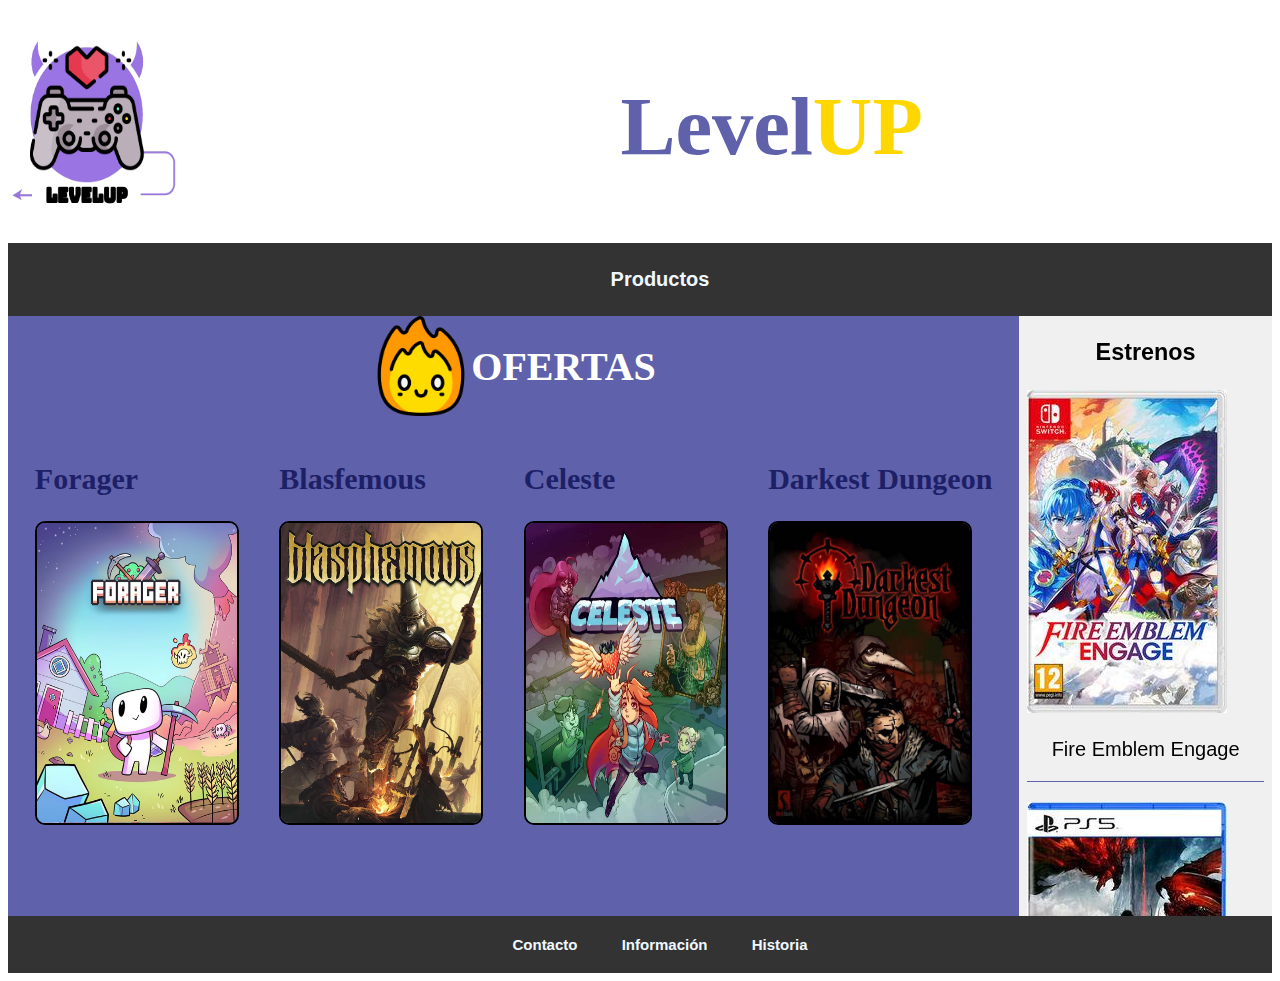
<file: index.html>
<!DOCTYPE html>
<html lang="en">
<head>
    <meta charset="UTF-8">
    <meta name="viewport" content="width=device-width, initial-scale=1.0">
    <title>LevelUP</title>
    <link rel="stylesheet" href="css/main.css">
    <link rel="icon" href="img/quest_4176400.png" type="image/png">

</head>
<body>
    <div id="principal">
        <header>  
                <img src="img/logo_copia.png" alt="logo de la tienda" class="logo"> 
                <h2>Level<span style="color: gold;">UP</span></h2>
                      
        </header>    
        <nav>
            <ul>
                <li><a href="productos.html">Productos</a></li>

            </ul>
        </nav>
        <main>
            <section>
                <div class="contenido_titulos">
                <img src="img/flamer.png" alt="Ofertas" class="ofer"> 
                <h1>OFERTAS</h1>
            </div>
            <div class="productos_section">
                <article>
                    <h2>Forager</h1>
                    <img src="img/forager.jpg"alt="forager" class="forager">
                </article>
                <article>
                    <h2>Blasfemous</h1>
                    <img src="img/blasphemous.jpg"alt="blas" class="blas">
                    
                </article>
                <article>
                    <h2>Celeste</h1>
                    <img src="img/Celeste.jpg"alt="celeste" class="celeste">
                </article>
                <article>
                    <h2>Darkest Dungeon</h1>
                    <img src="img/DD1.jpg"alt="Darkest" class="DD1">
                </article>
            </div>
            </section>
            <aside>
                <h3>Estrenos</h3>
                <div class="productos">
                    <div class="producto">
                        <img src="img/fire_emblem.jpg" alt="fire_emblem" class="fire_emblem"> 
                        <p>Fire Emblem Engage</p>
                    </div>
                    <div class="producto">
                        <img src="img/ff16.jpg" alt="ff16" class="ff16">
                        <p>Final Fantasy XVI</p>
                    </div>
                    <div class="producto">
                        <img src="img/mario.jpg" alt="ff16" class="mario">
                        <p>Super Mario Bros. Wonder</p>
                    </div>
                </div>
            </aside>
        </main>
        <footer>
            <nav>
                <ul>
                    <li><a href="contacto.html">Contacto</a></li>
                    <li><a href="informacion.html">Información</a></li>
                    <li><a href="historia.html">Historia</a></li>
                </ul>
                </nav>
        </footer>
        </div>
</body>
</html>
</file>
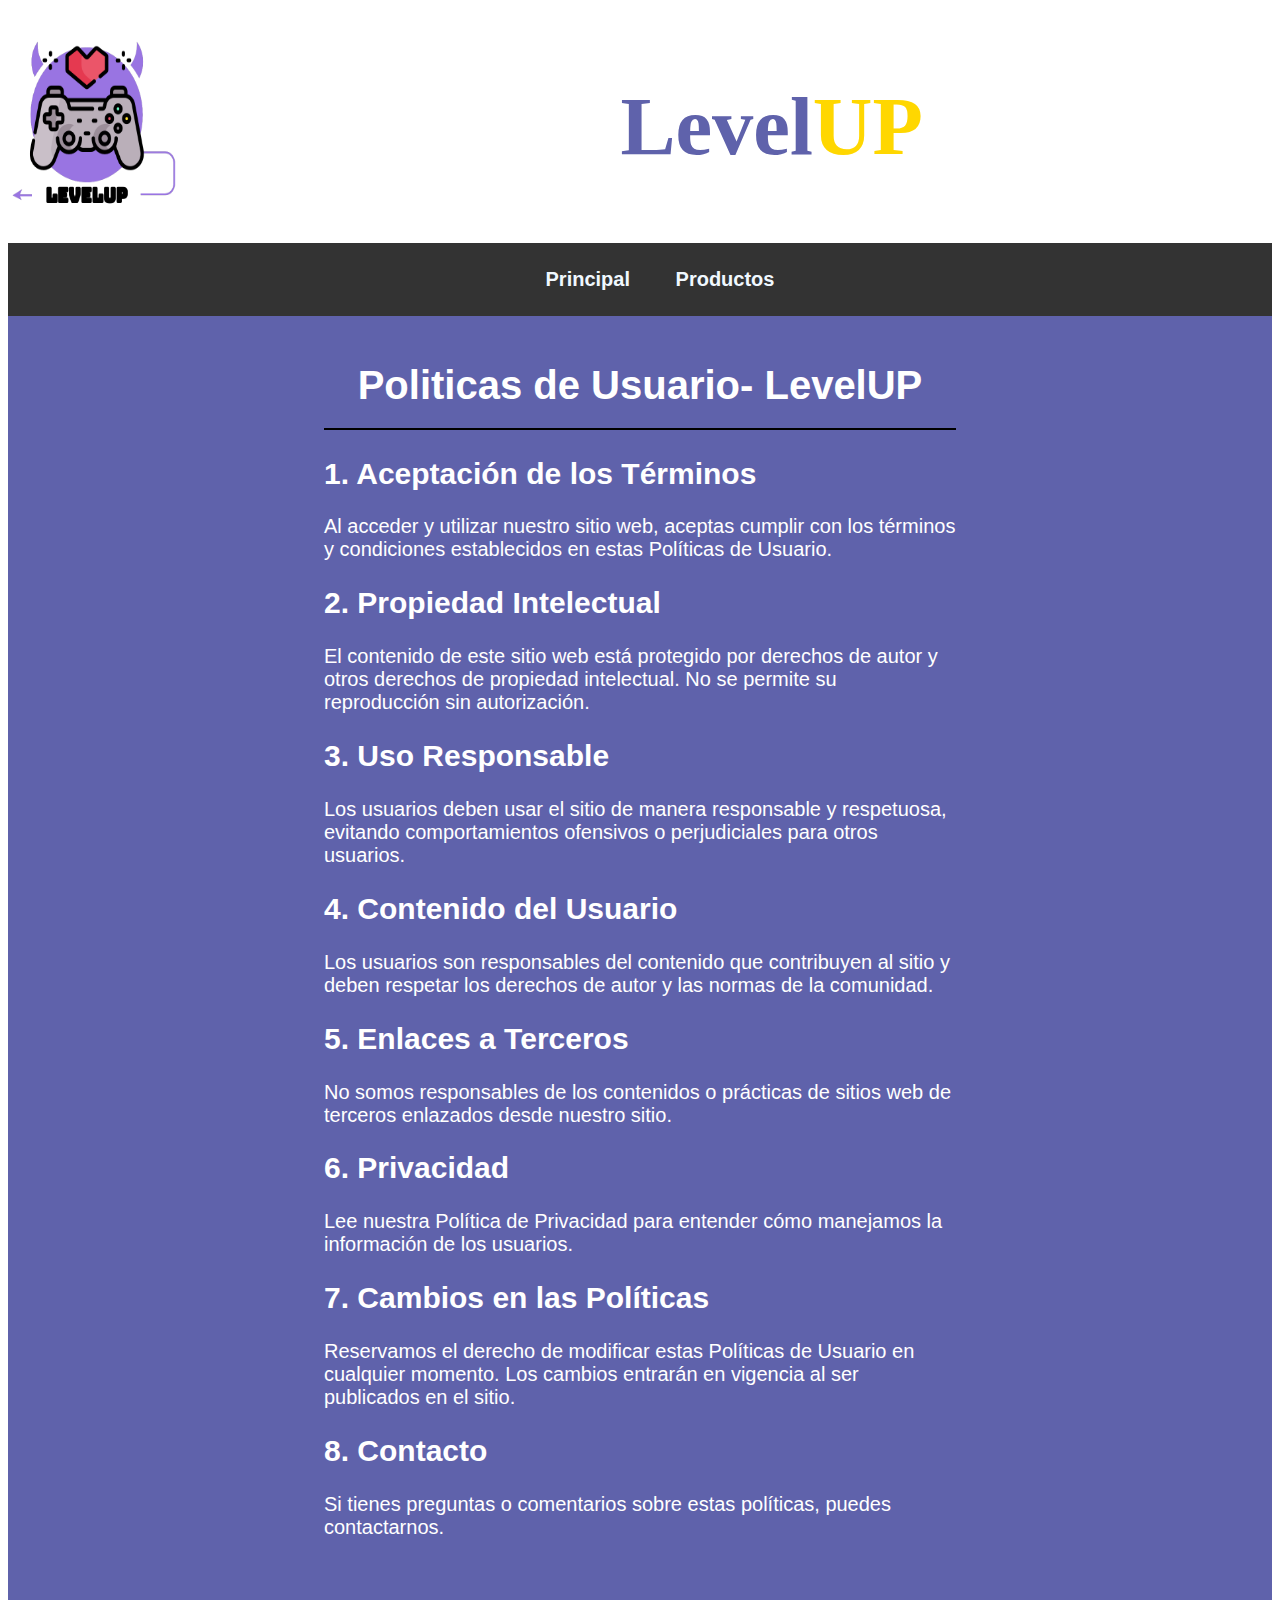
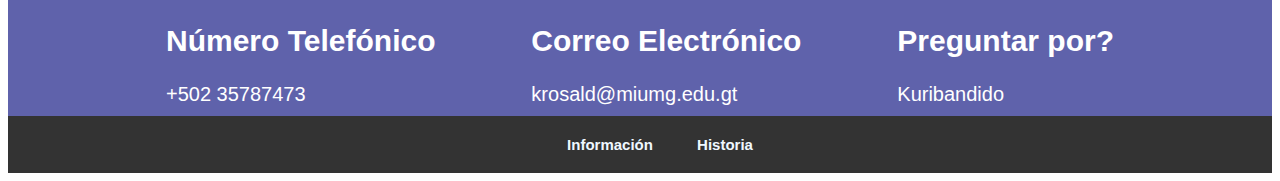
<file: contacto.html>
<!DOCTYPE html>
<html lang="en">
<head>
    <meta charset="UTF-8">
    <meta name="viewport" content="width=device-width, initial-scale=1.0">
    <title>Contacto</title>
    <link rel="icon" href="img/network_5441760.png" type="image/png">
    <link rel="stylesheet" href="css/contacto.css">
</head>
<body>
    <div id="principal">
        <header>  
                <img src="img/logo_copia.png" alt="logo de la tienda" class="logo"> 
                <h2>Level<span style="color: gold;">UP</span></h2>
                      
        </header>    
        <nav>
            <ul>
                <li><a href="index.html">Principal</a></li>
                <li><a href="Productos.html">Productos</a></li>
            </ul>
        </nav>
    <main>
        <section>
            
        <div class="vertical">
            <article>
                <h1>Politicas de Usuario- LevelUP</h1>
                    <h2>1. Aceptación de los Términos</h2>
                    <p>Al acceder y utilizar nuestro sitio web, aceptas cumplir con los términos y condiciones establecidos en estas Políticas de Usuario.</p>

                    <h2>2. Propiedad Intelectual</h2>
                    <p>El contenido de este sitio web está protegido por derechos de autor y otros derechos de propiedad intelectual. No se permite su reproducción sin autorización.</p>

                    <h2>3. Uso Responsable</h2>
                    <p>Los usuarios deben usar el sitio de manera responsable y respetuosa, evitando comportamientos ofensivos o perjudiciales para otros usuarios.</p>

                    <h2>4. Contenido del Usuario</h2>
                    <p>Los usuarios son responsables del contenido que contribuyen al sitio y deben respetar los derechos de autor y las normas de la comunidad.</p>

                    <h2>5. Enlaces a Terceros</h2>
                    <p>No somos responsables de los contenidos o prácticas de sitios web de terceros enlazados desde nuestro sitio.</p>

                    <h2>6. Privacidad</h2>
                    <p>Lee nuestra Política de Privacidad para entender cómo manejamos la información de los usuarios.</p>

                    <h2>7. Cambios en las Políticas</h2>
                    <p>Reservamos el derecho de modificar estas Políticas de Usuario en cualquier momento. Los cambios entrarán en vigencia al ser publicados en el sitio.</p>

                    <h2>8. Contacto</h2>
                    <p>Si tienes preguntas o comentarios sobre estas políticas, puedes contactarnos.</p>

            </article>
        </div>

        <div class="horizontal">
            <article>
                <h2>Número Telefónico</h2>
                <p>+502 35787473</p>
            </article>
            <article>
                <h2>Correo Electrónico</h2>
                <p>krosald@miumg.edu.gt</p>
            </article>
            <article>
                <h2>Preguntar por?</h2>
                <p>Kuribandido</p>
            </article>
        </div>

        </section>
    </main>
    <footer>
        <nav>
            <ul>
                <li><a href="información.html">Información</a></li>
                <li><a href="historia.html">Historia</a></li>
            </ul>
        </nav>
    </footer>
    </div>
</body>
</html>
</file>
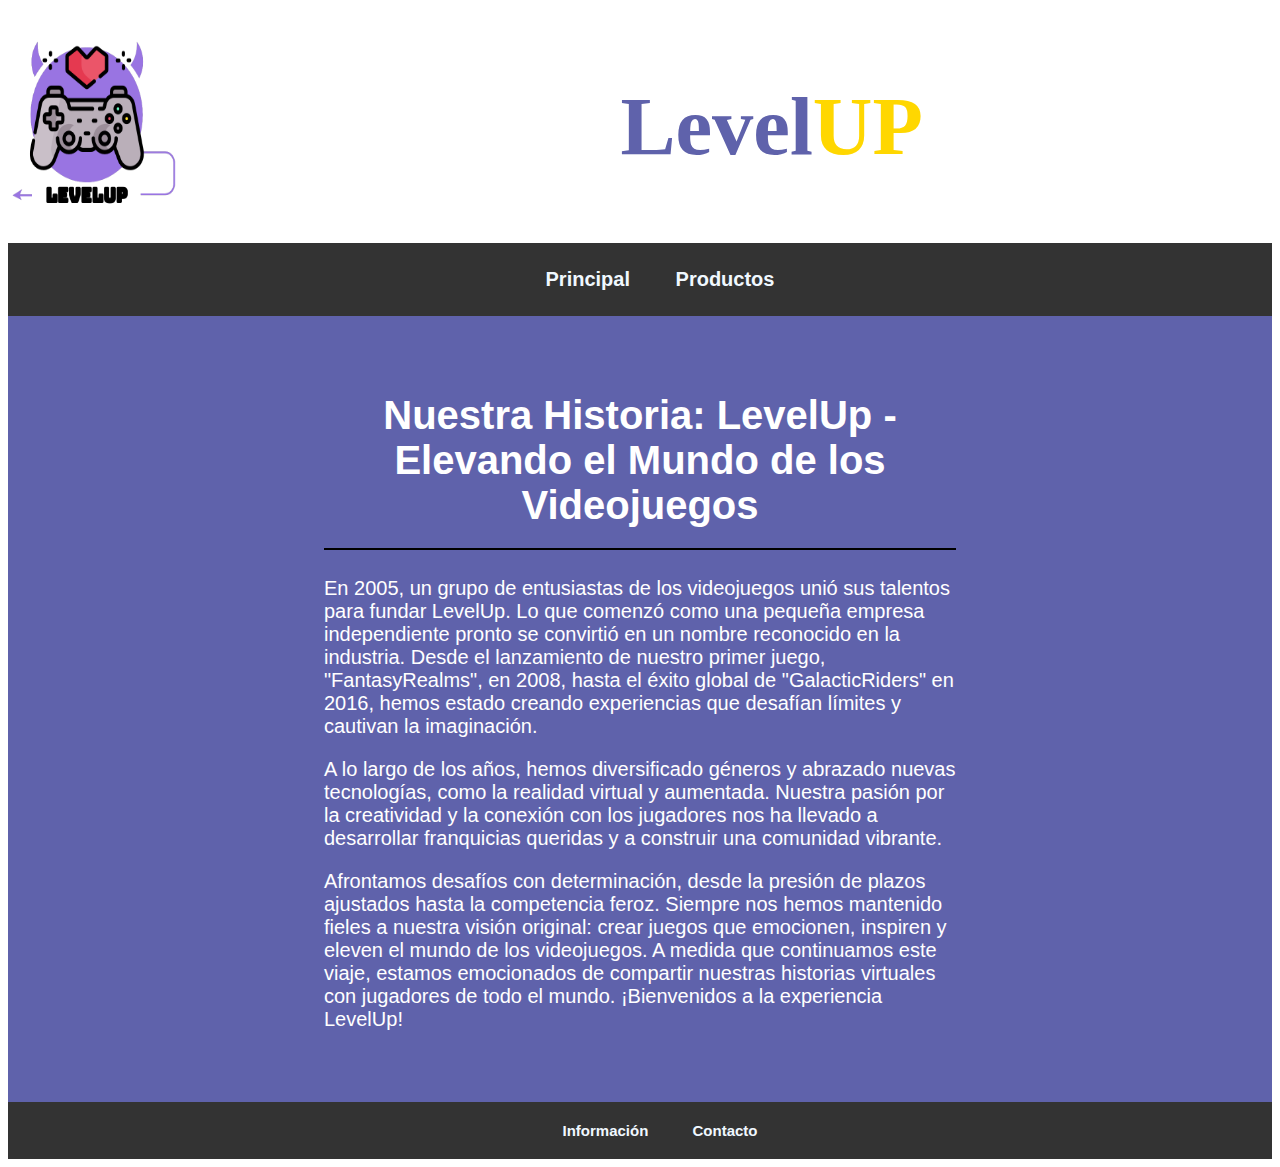
<file: historia.html>
<!DOCTYPE html>
<html lang="en">
<head>
    <meta charset="UTF-8">
    <meta name="viewport" content="width=device-width, initial-scale=1.0">
    <title>Sobre Nosotros</title>
    <link rel="icon" href="img/empresa.png" type="image/png">
    <link rel="stylesheet" href="css/historia.css">
</head>
<body>
    <div id="principal">
        <header>  
                <img src="img/logo_copia.png" alt="logo de la tienda" class="logo"> 
                <h2>Level<span style="color: gold;">UP</span></h2>
                      
        </header>    
        <nav>
            <ul>
                <li><a href="index.html">Principal</a></li>
                <li><a href="productos.html">Productos</a></li>
            </ul>
        </nav>
    <main>
        <section>
            <article>
                <h1>Nuestra Historia: LevelUp - Elevando el Mundo de los Videojuegos</h1>
                    <p>En 2005, un grupo de entusiastas de los videojuegos unió sus talentos para fundar LevelUp. Lo que comenzó como una pequeña empresa independiente pronto
                         se convirtió en un nombre reconocido en la industria. Desde el lanzamiento de nuestro primer juego, "FantasyRealms", en 2008, hasta el éxito global de 
                         "GalacticRiders" en 2016, hemos estado creando experiencias que desafían límites y cautivan la imaginación.</p>

                    <p>A lo largo de los años, hemos diversificado géneros y abrazado nuevas tecnologías, como la realidad virtual y aumentada. Nuestra pasión por la creatividad y
                         la conexión con los jugadores nos ha llevado a desarrollar franquicias queridas y a construir una comunidad vibrante.</p>

                    <p>Afrontamos desafíos con determinación, desde la presión de plazos ajustados hasta la competencia feroz. Siempre nos hemos mantenido fieles a nuestra visión
                         original: crear juegos que emocionen, inspiren y eleven el mundo de los videojuegos. A medida que continuamos este viaje, estamos emocionados de compartir
                          nuestras historias virtuales con jugadores de todo el mundo. ¡Bienvenidos a la experiencia LevelUp!</p>
            </article>
        </section>
    </main>
    <footer>
        <nav>
            <ul>
                <li><a href="informacion.html">Información</a></li>
                <li><a href="contacto.html">Contacto</a></li>
            </ul>
        </nav>
    </footer>
    </div>
</body>
</html>
</file>
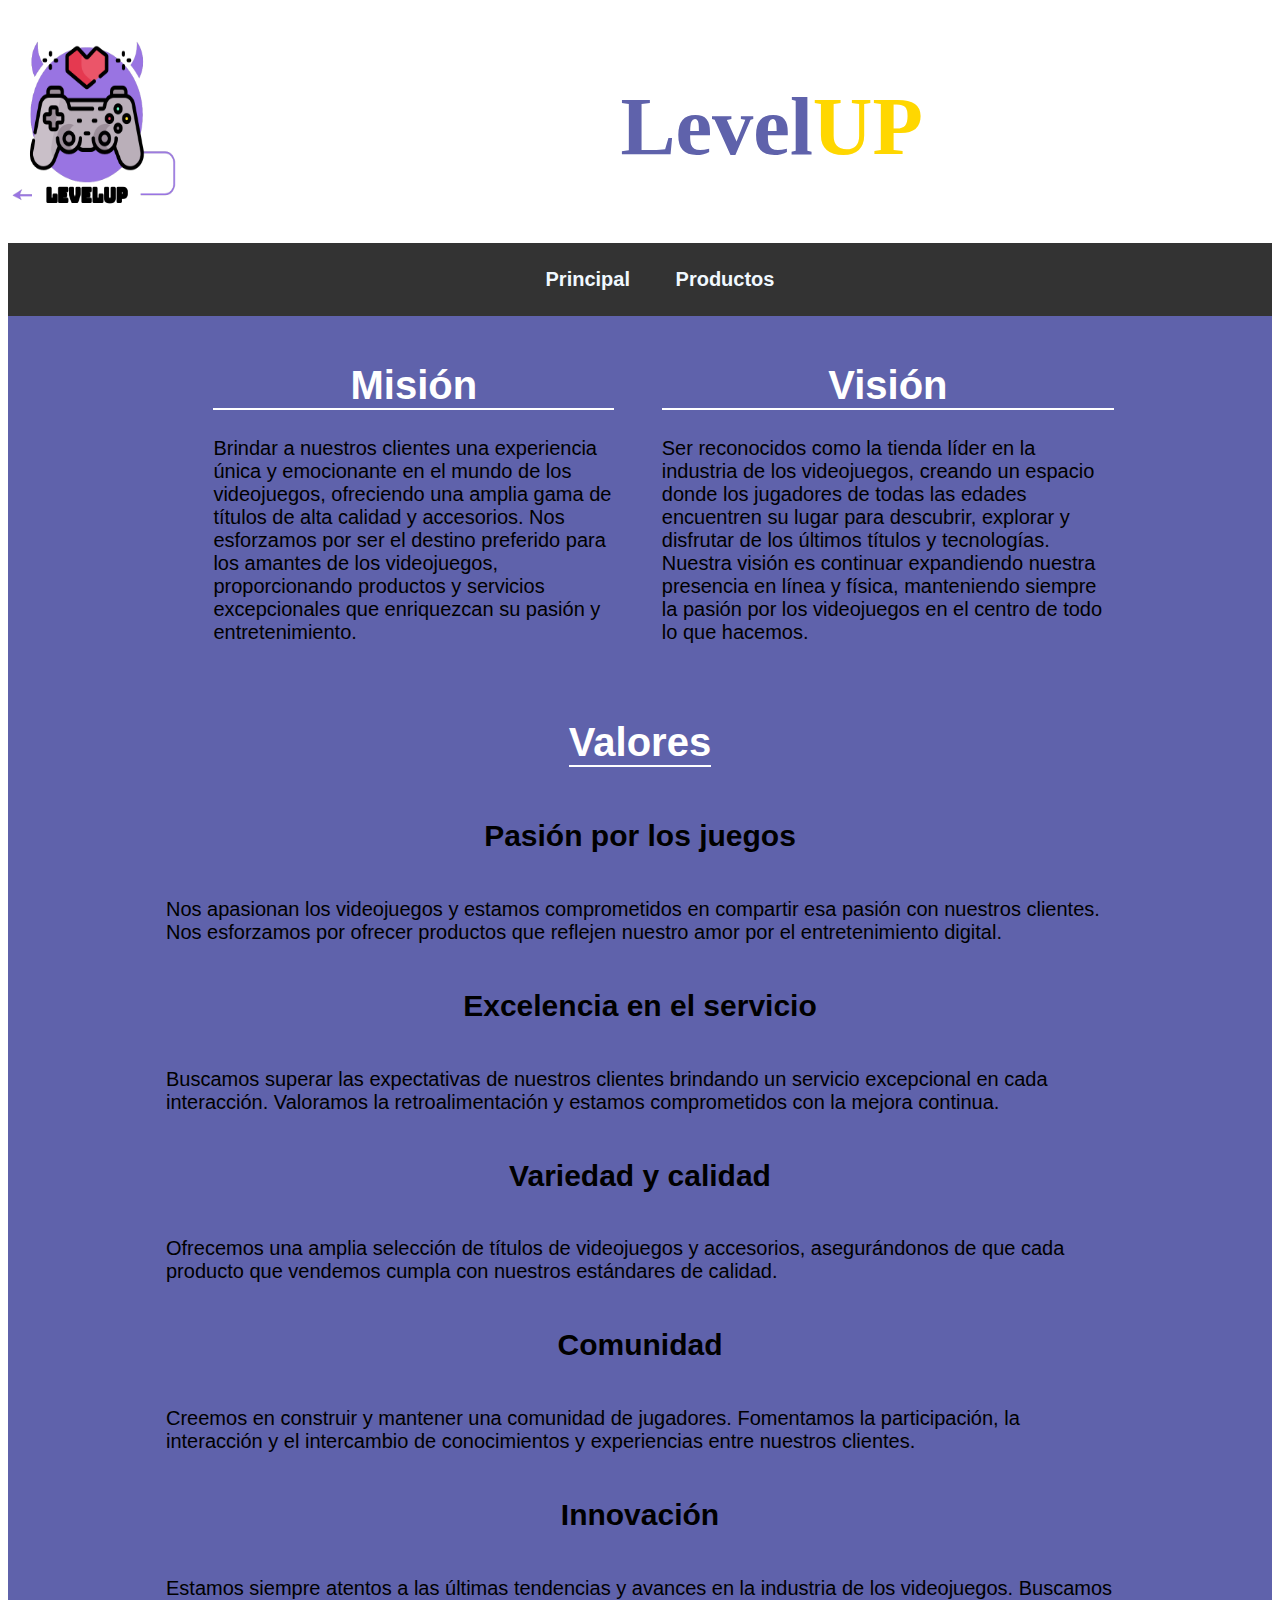
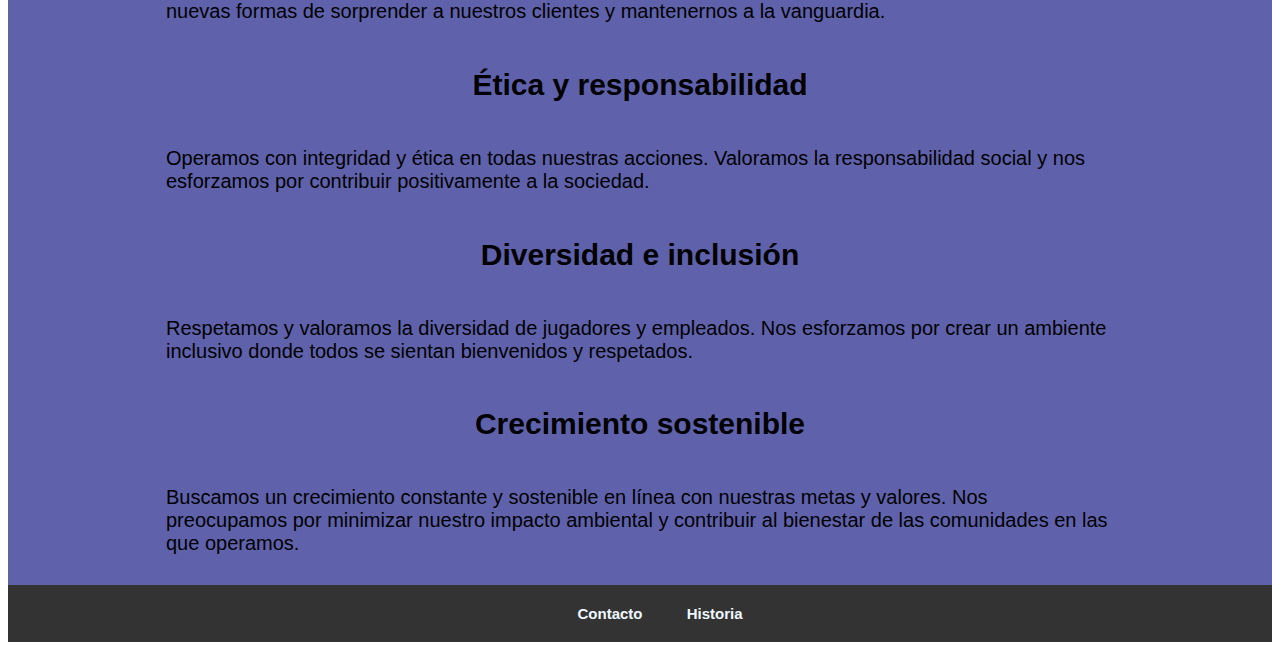
<file: informacion.html>
<!DOCTYPE html>
<html lang="en">
<head>
    <meta charset="UTF-8">
    <meta name="viewport" content="width=device-width, initial-scale=1.0">
    <title>Información</title>
    <link rel="stylesheet" href="css/informacion.css">
</head>
<body>
    <div id="principal">
        <header>  
                <img src="img/logo_copia.png" alt="logo de la tienda" class="logo"> 
                <h2>Level<span style="color: gold;">UP</span></h2>
                      
        </header>    
        <nav>
            <ul>
                <li><a href="index.html">Principal</a></li>
                <li><a href="productos.html">Productos</a></li>

            </ul>
        </nav>
        <main>
            <section>
                <div class="horizontal">
                    <article>
                        <h1>Misión</h1>
                        <p>Brindar a nuestros clientes una experiencia única
                            y emocionante en el mundo de los videojuegos, 
                            ofreciendo una amplia gama de títulos de alta 
                            calidad y accesorios. Nos esforzamos por ser el 
                            destino preferido para los amantes de los 
                            videojuegos, proporcionando productos y servicios 
                            excepcionales que enriquezcan su pasión y 
                            entretenimiento.</p>
                    </article>
                    <article>
                        <h1>Visión</h1>
                        <p>Ser reconocidos como la tienda líder en la industria
                            de los videojuegos, creando un espacio donde los 
                            jugadores de todas las edades encuentren su lugar 
                            para descubrir, explorar y disfrutar de los últimos 
                            títulos y tecnologías. Nuestra visión es continuar 
                            expandiendo nuestra presencia en línea y física, 
                            manteniendo siempre la pasión por los videojuegos en 
                            el centro de todo lo que hacemos.</p>
                    </article>
                </div>
                <div class="vertical">
                <h1>Valores</h1>
                <h2>Pasión por los juegos</h2>
        <p>Nos apasionan los videojuegos y estamos comprometidos en compartir esa pasión con nuestros clientes. Nos esforzamos por ofrecer productos que reflejen nuestro amor por el entretenimiento digital.</p>
        
        <h2>Excelencia en el servicio</h2>
        <p>Buscamos superar las expectativas de nuestros clientes brindando un servicio excepcional en cada interacción. Valoramos la retroalimentación y estamos comprometidos con la mejora continua.</p>
        
        <h2>Variedad y calidad</h2>
        <p>Ofrecemos una amplia selección de títulos de videojuegos y accesorios, asegurándonos de que cada producto que vendemos cumpla con nuestros estándares de calidad.</p>
        
        <h2>Comunidad</h2>
        <p>Creemos en construir y mantener una comunidad de jugadores. Fomentamos la participación, la interacción y el intercambio de conocimientos y experiencias entre nuestros clientes.</p>
        
        <h2>Innovación</h2>
        <p>Estamos siempre atentos a las últimas tendencias y avances en la industria de los videojuegos. Buscamos nuevas formas de sorprender a nuestros clientes y mantenernos a la vanguardia.</p>
        
        <h2>Ética y responsabilidad</h2>
        <p>Operamos con integridad y ética en todas nuestras acciones. Valoramos la responsabilidad social y nos esforzamos por contribuir positivamente a la sociedad.</p>
        
        <h2>Diversidad e inclusión</h2>
        <p>Respetamos y valoramos la diversidad de jugadores y empleados. Nos esforzamos por crear un ambiente inclusivo donde todos se sientan bienvenidos y respetados.</p>
        
        <h2>Crecimiento sostenible</h2>
        <p>Buscamos un crecimiento constante y sostenible en línea con nuestras metas y valores. Nos preocupamos por minimizar nuestro impacto ambiental y contribuir al bienestar de las comunidades en las que operamos.</p>
    </div>
    </section>
        </main>
        <footer>
            <nav>
                <ul>
                    <li><a href="contacto.html">Contacto</a></li>
                    <li><a href="historia.html">Historia</a></li>
                </ul>
            </nav>
        </footer>
    </div>
</body>
</html>
</file>
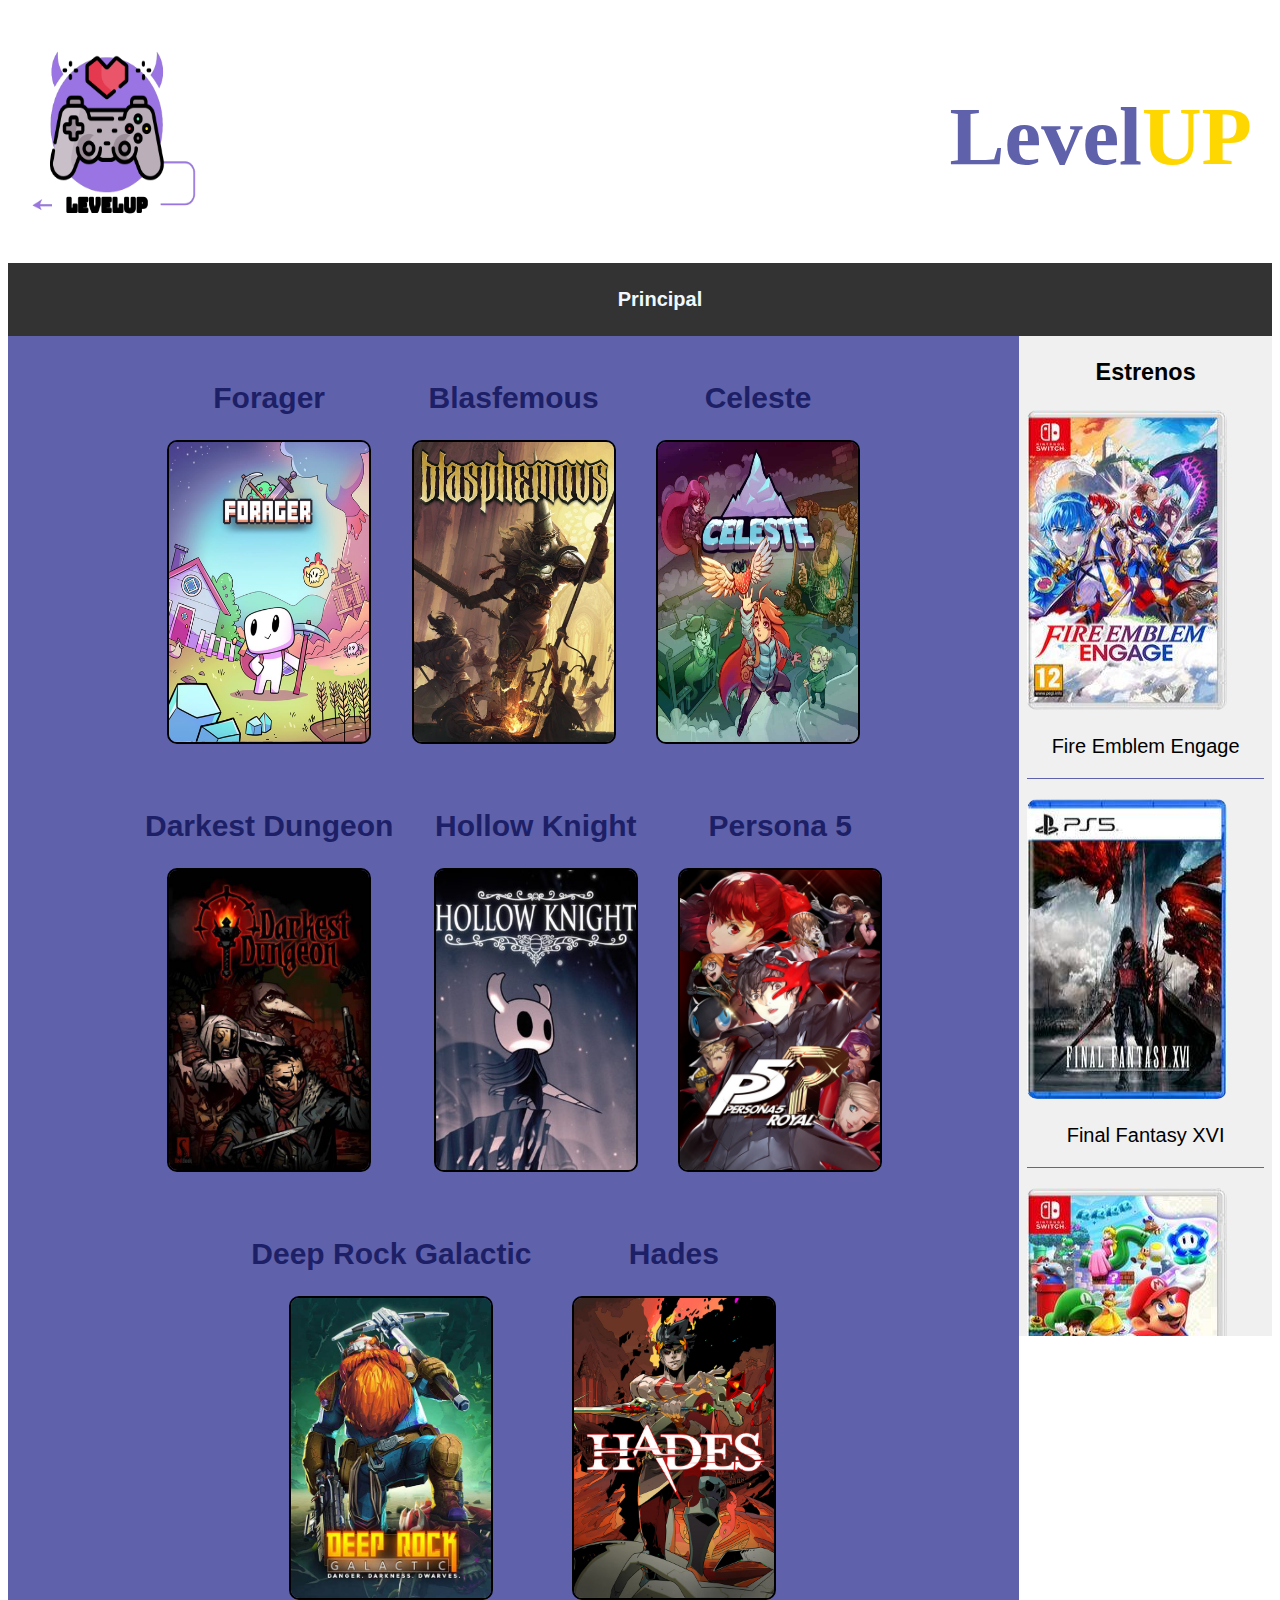
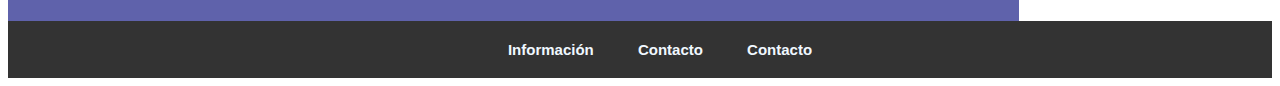
<file: productos.html>
<!DOCTYPE html>
<html lang="en">
<head>
    <meta charset="UTF-8">
    <meta name="viewport" content="width=device-width, initial-scale=1.0">
    <title>Productos</title>
    <link rel="icon" href="img/quest_4176400.png" type="image/png">
    <link rel="stylesheet" href="css/productos.css">
</head>
<body>
    <div id="principal">
        <header>  
                <img src="img/logo_copia.png" alt="logo de la tienda" class="logo"> 
                <h2>Level<span style="color: gold;">UP</span></h2>                 
        </header>    
        <nav>
            <ul>
                <li><a href="index.html">Principal</a></li>
            </ul>
        </nav>
        <main>
            <section>
                <article>
                    <h2>Forager</h1>
                    <img src="img/forager.jpg">
                </article>
                <article>
                    <h2>Blasfemous</h1>
                    <img src="img/blasphemous.jpg">
                    
                </article>
                <article>
                    <h2>Celeste</h1>
                    <img src="img/Celeste.jpg">
                </article>
                <article>
                    <h2>Darkest Dungeon</h1>
                    <img src="img/DD1.jpg">
                </article>
                <article>
                    <h2>Hollow Knight</h1>
                    <img src="img/hollow.jpg">
                </article>
                <article>
                    <h2>Persona 5</h1>
                    <img src="img/persona5.jpg">
                </article>
                <article>
                    <h2>Deep Rock Galactic</h1>
                    <img src="img/Deeprock.jpg">
                </article>
                <article>
                    <h2>Hades</h1>
                    <img src="img/Hades.jpg">
                </article>
            </section>
            <aside>
                <h3>Estrenos</h3>
                <div class="productos">
                    <div class="producto">
                        <img src="img/fire_emblem.jpg" alt="fire_emblem" class="fire_emblem"> 
                        <p>Fire Emblem Engage</p>
                    </div>
                    <div class="producto">
                        <img src="img/ff16.jpg" alt="ff16" class="ff16">
                        <p>Final Fantasy XVI</p>
                    </div>
                    <div class="producto">
                        <img src="img/mario.jpg" alt="ff16" class="mario">
                        <p>Super Mario Bros. Wonder</p>
                    </div>
                </div>
            </aside>
        </main>
    <footer>
        <nav>
            <ul>
                <li><a href="informacion.html">Información</a></li>
                <li><a href="contacto.html">Contacto</a></li>
                <li><a href="historia.html">Contacto</a></li>
            </ul>
        </nav>
    </footer>
    </div>
</body>
</html>
</file>
<file: css/main.css>
#principal{
    font-family:'Roboto',sans-serif;
    font-size: 20px;
}
header{
    font-family: Impact, Haettenschweiler, 'Arial Narrow Bold', serif;
    font-size: 55px;
    margin-top: 10px;
    display: flex;
    flex-direction: row;
    align-items: center;
}

header h2{
    color: #5F62AB;
}
.logo{
    width: 170px;
    height: 170px;
    margin-right: 35%;
}
/************************nav*******************/
nav{
   /* margin:0 10px;*/
    padding: 5px ;
    background-color: #333;
}

nav>ul{
    list-style: none;
    text-align: center;
}
nav>ul>li{
    display: inline;
    padding: 20px;
}
nav ul li a:hover {
    color: #1E90FF; /* Color cuando el mouse pasa por encima */
  }
nav a{
    text-decoration: none;
    font-weight: bold;
    color: aliceblue;
}

main{
  /*  width: 85%;
    margin: 0 auto;*/
    font-size: 20px;
}


/*-----------------------footer ---------------------------------------*/
footer{
    padding: 20px 0;
    background-color: #333;
    text-align: left;
    font-size: 15px;
    display: inline;
    color: aliceblue;
}
footer nav ul li{
    font-weight: bold;
    text-decoration: none;
    color: aliceblue;
}
footer>a:hover {
    color: #1E90FF; /* Color cuando el mouse pasa por encima */
  }
  /*-----------------------section--------------------------------*/
section{
    float: left;
    background-color: #5F62AB;
    height: 600px;
    width: 80%;
    overflow-y: auto;
    display: flex;
    flex-direction: column;
}

section article{
  align-items: center;
  margin: 2%;
}

.productos_section{
  justify-content: center;
   align-items: center;
    font-family: 'Komika Axis';
    display: flex;
    flex-direction: row;
    position: relative;
}
.contenido_titulos{
  justify-content: center;
   align-items: center;
    font-family: 'Komika Axis';
    display: flex;
    flex-direction: row;
    position: relative;
}
section h2{
  color: #1D2066;
}
section h1{
    font-size: 40px;
    color: white;
 }
.contenido_titulos img{
  width: 100px;
  height: 100px;
}
article img{
width: 200px;
height: 300px;
border: 2px solid black;
border-radius: 10px;
}

/*------------------ASIDEEEEEEEEEEEEEEEE----------------------------------------------*/
aside {
    display: flex;
    flex-direction: column; /* Alineación vertical */
    border-top: #333;
    align-items: center; /* Centrar horizontalmente */
    height: 600px; /* Opcional: ajusta la altura del aside */
    width: 20%;
    background-color: #f0f0f0;
    overflow: auto;
  }
  aside::-webkit-scrollbar {
    width: 10px; /* Ancho de la barra de desplazamiento */
  }
  aside::-webkit-scrollbar-track {
    background: #f1f1f1; /* Color de fondo de la pista de la barra de desplazamiento */
  }
  
  aside::-webkit-scrollbar-thumb {
    background-color: #888; /* Color del pulgar (la parte arrastrable de la barra) */
    border-radius: 5px; /* Borde redondeado del pulgar */
  }
  
  aside::-webkit-scrollbar-thumb:hover {
    background-color: #555; /* Color del pulgar cuando se pasa el mouse por encima */
  }

  aside p{
    text-align: center;
}
  .productos .producto + .producto {
    border-top: 1px solid #5F62AB; /* Línea de separación entre productos */
    padding-top: 20px; /* Espaciado adicional entre productos */
    margin-top: 20px; /* Espaciado entre productos */
  }
</file>
<file: css/contacto.css>
#principal{
    font-family:'Roboto',sans-serif;
    font-size: 20px;
}
header{
    font-family: Impact, Haettenschweiler, 'Arial Narrow Bold', serif;
    font-size: 55px;
    margin-top: 10px;
    display: flex;
    flex-direction: row;
    align-items: center;
}

header h2{
    color: #5F62AB;
}
.logo{
    width: 170px;
    height: 170px;
    margin-right: 35%;
}


nav{
    /* margin:0 10px;*/
     padding: 5px ;
     background-color: #333;
 }
 
 nav>ul{
     list-style: none;
     text-align: center;
 }
 nav>ul>li{
     display: inline;
     padding: 20px;
 }
 nav ul li a:hover {
     color: #1E90FF; /* Color cuando el mouse pasa por encima */
   }
 nav a{
     text-decoration: none;
     font-weight: bold;
     color: aliceblue;
 }


 /*-----------------------footer ---------------------------------------*/
footer{
    padding: 20px 0;
    background-color: #333;
    text-align: left;
    font-size: 15px;
    display: inline;
    color: aliceblue;
}
footer nav ul li{
    font-weight: bold;
    text-decoration: none;
    color: aliceblue;
}
footer>a:hover {
    color: #1E90FF; /* Color cuando el mouse pasa por encima */
  }

  section{
    background-color:#5F62AB;
    height: 1400px;
    width: 100%;
    /*display: flex;
    flex-direction: row;;*/
    
  }
  section article{
    align-items: center;
    color: white;
    /*display: flex;
    flex-direction: column;
    margin: 10%;*/
    
  }
  
  section h1{
    padding-bottom: 20px;
    border-bottom:2px solid black ;
    font-weight: bold;
    text-align: center;
    
  }

  .vertical {
    width: 50%;
    margin: 0 auto;
    display: flex;
    flex-direction: column;
    align-items: center;
    
    justify-content: flex-start;
    padding: 20px;
    flex-grow: 1;
}
  .horizontal{
    width: 75%;
    margin: 0 auto;
    display: flex;
    justify-content: space-between;
    padding: 20px;
    flex-grow: 1;
}
</file>
<file: css/historia.css>
#principal{
    font-family:'Roboto',sans-serif;
    font-size: 20px;
}
header{
    font-family: Impact, Haettenschweiler, 'Arial Narrow Bold', serif;
    font-size: 55px;
    margin-top: 10px;
    display: flex;
    flex-direction: row;
    align-items: center;
}

header h2{
    color: #5F62AB;
}
.logo{
    width: 170px;
    height: 170px;
    margin-right: 35%;
}


nav{
    /* margin:0 10px;*/
     padding: 5px ;
     background-color: #333;
 }
 
 nav>ul{
     list-style: none;
     text-align: center;
 }
 nav>ul>li{
     display: inline;
     padding: 20px;
 }
 nav ul li a:hover {
     color: #1E90FF; /* Color cuando el mouse pasa por encima */
   }
 nav a{
     text-decoration: none;
     font-weight: bold;
     color: aliceblue;
 }


 /*-----------------------footer ---------------------------------------*/
footer{
    padding: 20px 0;
    background-color: #333;
    text-align: left;
    font-size: 15px;
    display: inline;
    color: aliceblue;
}
footer nav ul li{
    font-weight: bold;
    text-decoration: none;
    color: aliceblue;
}
footer>a:hover {
    color: #1E90FF; /* Color cuando el mouse pasa por encima */
  }

  section{
    background-color:#5F62AB;
    height: auto;
    width: 100%;
    align-items: center;
    display: flex;
    
  }

  section article{  
    color: white;
    width: 50%;
    margin: 4% auto;
    justify-content: flex-start;
    /*display: flex;
    flex-direction: column;
    margin: 10%;*/
    
  }
  
  section h1{
    padding-bottom: 20px;
    border-bottom:2px solid black ;
    font-weight: bold;
    text-align: center;
    
  }
</file>
<file: css/informacion.css>
#principal{
    font-family:'Roboto',sans-serif;
    font-size: 20px;
}
header{
    font-family: Impact, Haettenschweiler, 'Arial Narrow Bold', serif;
    font-size: 55px;
    margin-top: 10px;
    display: flex;
    flex-direction: row;
    align-items: center;
}

header h2{
    color: #5F62AB;
}
.logo{
    width: 170px;
    height: 170px;
    margin-right: 35%;
}


nav{
    /* margin:0 10px;*/
     padding: 5px ;
     background-color: #333;
 }
 
 nav>ul{
     list-style: none;
     text-align: center;
 }
 nav>ul>li{
     display: inline;
     padding: 20px;
 }
 nav ul li a:hover {
     color: #1E90FF; /* Color cuando el mouse pasa por encima */
   }
 nav a{
     text-decoration: none;
     font-weight: bold;
     color: aliceblue;
 }


 /*-----------------------footer ---------------------------------------*/
 footer{
  padding: 20px 0;
  background-color: #333;
  text-align: left;
  font-size: 15px;
  display: inline;
  color: aliceblue;
}
footer nav ul li{
  font-weight: bold;
  text-decoration: none;
  color: aliceblue;
}
footer>a:hover {
  color: #1E90FF; /* Color cuando el mouse pasa por encima */
}
  section{
    background-color:#5F62AB;
    height: auto;
    width: 100%;

    
  }
  section h1{
    color: white;
    text-align: center;
    border-bottom: 2px solid white ;
  }
  section article{
    margin-left: 5%;
  }

  .horizontal{
    width: 75%;
    margin: 0 auto;
    display: flex;
    padding: 20px;
    flex-grow: 1;
    
  }
  .vertical {
    width: 75%;
    margin: 0 auto;
    display: flex;
    flex-direction: column;
    align-items: center;  
    justify-content: flex-start;
    padding: 10px;
    flex-grow: 1;
    
  }
</file>
<file: css/productos.css>
#principal{
    font-family:'Roboto',sans-serif;
    font-size: 20px;
}
header{
    font-family: Impact, Haettenschweiler, 'Arial Narrow Bold', serif;
    font-size: 55px;
    margin-top: 10px;
    display: flex;
    flex-direction: row;
    align-items: center;
    justify-content: space-between;
    padding: 10px 20px;
}
header h2{
    
    color: #5F62AB;
}
.logo{
    margin-right: 20px;
    width: 170px;
    height: 170px;
}
/************************nav*******************/
nav{
   /* margin:0 10px;*/
    padding: 5px ;
    background-color: #333;
}

nav>ul{
    list-style: none;
    text-align: center;
}
nav>ul>li{
    display: inline;
    padding: 20px;
}
nav ul li a:hover {
    color: #1E90FF; /* Color cuando el mouse pasa por encima */
  }
nav a{
    text-decoration: none;
    font-weight: bold;
    color: aliceblue;
}

main{
  /*  width: 85%;
    margin: 0 auto;*/
    font-size: 20px;
}


/*-----------------------footer ---------------------------------------*/
footer{
    padding: 20px 0;
    background-color: #333;
    text-align: left;
    font-size: 15px;
    display: inline;
    color: aliceblue;
}
footer nav ul li{
    font-weight: bold;
    text-decoration: none;
    color: aliceblue;
}
footer>a:hover {
    color: #1E90FF; /* Color cuando el mouse pasa por encima */
  }
  /*-----------------------section--------------------------------*/
section{
    background-color: #5F62AB;
    height: auto;
    width: 80%;
    display: flex;
    flex-direction: row;
    justify-content: center;
    flex-wrap: wrap;
    flex: 1;
    min-height: 100%;
}

section article{
  align-items: center;
  margin: 2%;
  display: flex;
  flex-direction: column;
}

section h2{
  font-family: 'Franklin Gothic Medium', 'Arial Narrow', Arial, sans-serif;
  color: #1D2066;
}
section h1{
    font-size: 40px;
    color: white;
}

section img{
    width: 200px;
  height: 300px;
  border: 2px solid black;
  border-radius: 10px;
 }
/*------------------ASIDEEEEEEEEEEEEEEEE----------------------------------------------*/
aside {
    display: flex;
    flex-direction: column; /* Alineación vertical */
    border-top: #333;
    align-items: center; /* Centrar horizontalmente */
    height: 1000px; /* Opcional: ajusta la altura del aside*/ 
    width: 20%;
    background-color: #f0f0f0;
    overflow: auto;
    
  }

  aside p{
    text-align: center;
}
  .productos .producto + .producto {
    border-top: 1px solid #5F62AB; 
    padding-top: 20px; 
    margin-top: 20px;
  }
  aside img{
    width: 200px;
  height: 300px;
  border-radius: 10px;
  }

  main{
    display: flex;
  }
</file>
